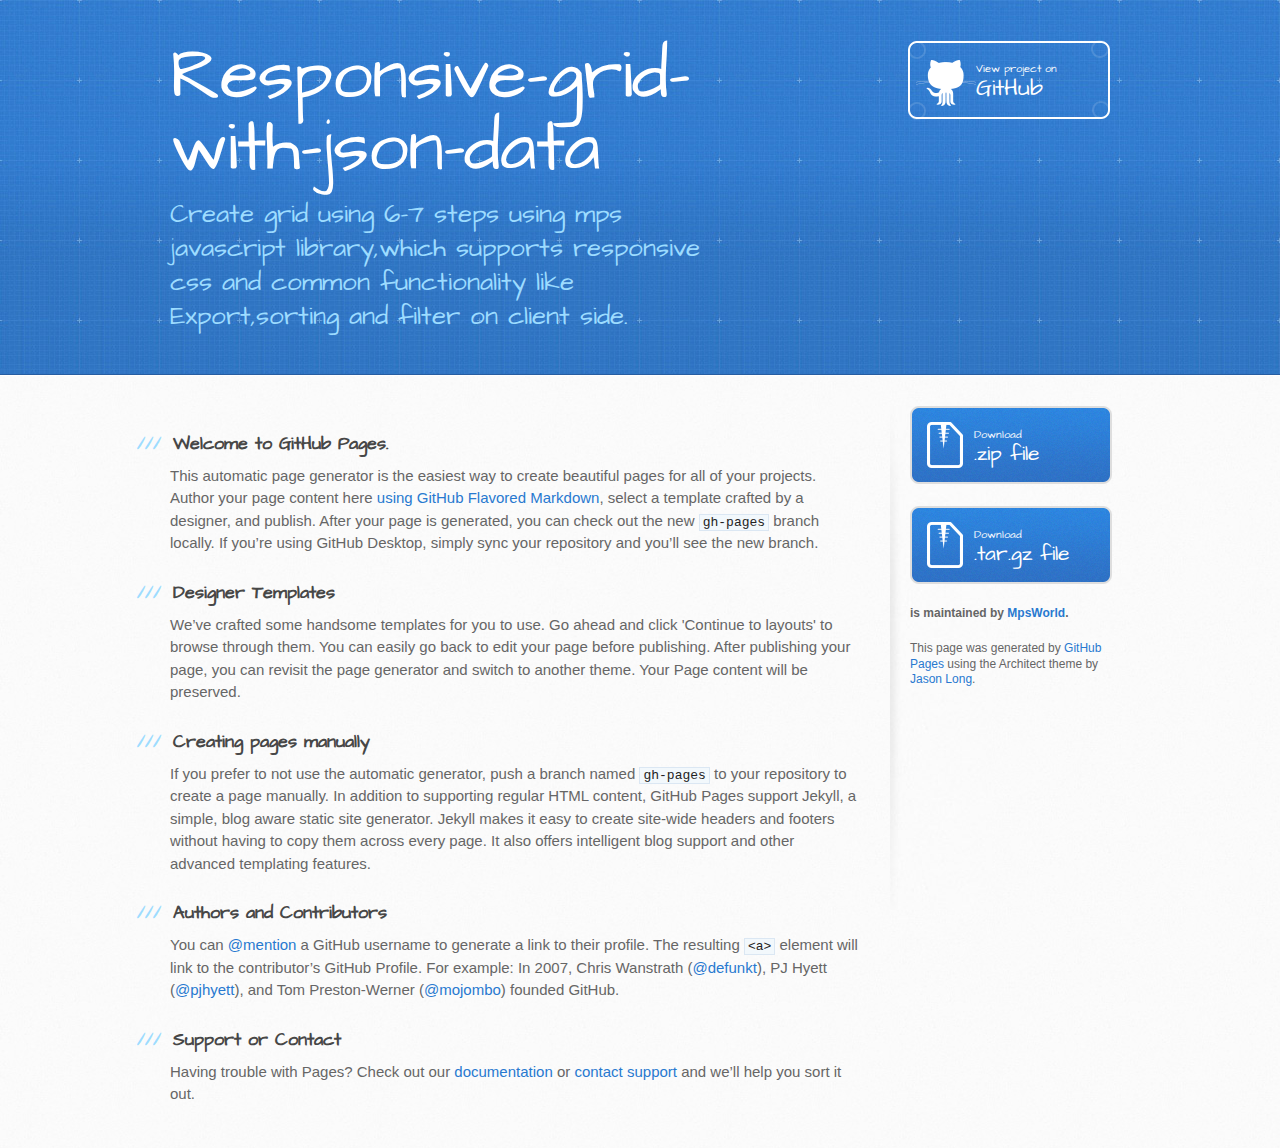
<file: index.html>
<!DOCTYPE html>
<html>
  <head>
    <meta charset='utf-8'>
    <meta http-equiv="X-UA-Compatible" content="chrome=1">
    <meta name="viewport" content="width=device-width, initial-scale=1, maximum-scale=1">
    <link href='https://fonts.googleapis.com/css?family=Architects+Daughter' rel='stylesheet' type='text/css'>
    <link rel="stylesheet" type="text/css" href="stylesheets/stylesheet.css" media="screen">
    <link rel="stylesheet" type="text/css" href="stylesheets/github-light.css" media="screen">
    <link rel="stylesheet" type="text/css" href="stylesheets/print.css" media="print">

    <!--[if lt IE 9]>
    <script src="//html5shiv.googlecode.com/svn/trunk/html5.js"></script>
    <![endif]-->

    <title>Responsive-grid-with-json-data by MpsWorld</title>
  </head>

  <body>
    <header>
      <div class="inner">
        <h1>Responsive-grid-with-json-data</h1>
        <h2>Create grid using 6-7 steps using mps javascript library,which supports responsive css and common functionality like Export,sorting and filter on client side.</h2>
        <a href="https://github.com/MpsWorld/Responsive-Grid-with-json-data" class="button"><small>View project on</small> GitHub</a>
      </div>
    </header>

    <div id="content-wrapper">
      <div class="inner clearfix">
        <section id="main-content">
          <h3>
<a id="welcome-to-github-pages" class="anchor" href="#welcome-to-github-pages" aria-hidden="true"><span class="octicon octicon-link"></span></a>Welcome to GitHub Pages.</h3>

<p>This automatic page generator is the easiest way to create beautiful pages for all of your projects. Author your page content here <a href="https://guides.github.com/features/mastering-markdown/">using GitHub Flavored Markdown</a>, select a template crafted by a designer, and publish. After your page is generated, you can check out the new <code>gh-pages</code> branch locally. If you’re using GitHub Desktop, simply sync your repository and you’ll see the new branch.</p>

<h3>
<a id="designer-templates" class="anchor" href="#designer-templates" aria-hidden="true"><span class="octicon octicon-link"></span></a>Designer Templates</h3>

<p>We’ve crafted some handsome templates for you to use. Go ahead and click 'Continue to layouts' to browse through them. You can easily go back to edit your page before publishing. After publishing your page, you can revisit the page generator and switch to another theme. Your Page content will be preserved.</p>

<h3>
<a id="creating-pages-manually" class="anchor" href="#creating-pages-manually" aria-hidden="true"><span class="octicon octicon-link"></span></a>Creating pages manually</h3>

<p>If you prefer to not use the automatic generator, push a branch named <code>gh-pages</code> to your repository to create a page manually. In addition to supporting regular HTML content, GitHub Pages support Jekyll, a simple, blog aware static site generator. Jekyll makes it easy to create site-wide headers and footers without having to copy them across every page. It also offers intelligent blog support and other advanced templating features.</p>

<h3>
<a id="authors-and-contributors" class="anchor" href="#authors-and-contributors" aria-hidden="true"><span class="octicon octicon-link"></span></a>Authors and Contributors</h3>

<p>You can <a href="https://github.com/blog/821" class="user-mention">@mention</a> a GitHub username to generate a link to their profile. The resulting <code>&lt;a&gt;</code> element will link to the contributor’s GitHub Profile. For example: In 2007, Chris Wanstrath (<a href="https://github.com/defunkt" class="user-mention">@defunkt</a>), PJ Hyett (<a href="https://github.com/pjhyett" class="user-mention">@pjhyett</a>), and Tom Preston-Werner (<a href="https://github.com/mojombo" class="user-mention">@mojombo</a>) founded GitHub.</p>

<h3>
<a id="support-or-contact" class="anchor" href="#support-or-contact" aria-hidden="true"><span class="octicon octicon-link"></span></a>Support or Contact</h3>

<p>Having trouble with Pages? Check out our <a href="https://help.github.com/pages">documentation</a> or <a href="https://github.com/contact">contact support</a> and we’ll help you sort it out.</p>
        </section>

        <aside id="sidebar">
          <a href="https://github.com/MpsWorld/Responsive-Grid-with-json-data/zipball/master" class="button">
            <small>Download</small>
            .zip file
          </a>
          <a href="https://github.com/MpsWorld/Responsive-Grid-with-json-data/tarball/master" class="button">
            <small>Download</small>
            .tar.gz file
          </a>

          <p class="repo-owner"><a href="https://github.com/MpsWorld/Responsive-Grid-with-json-data"></a> is maintained by <a href="https://github.com/MpsWorld">MpsWorld</a>.</p>

          <p>This page was generated by <a href="https://pages.github.com">GitHub Pages</a> using the Architect theme by <a href="https://twitter.com/jasonlong">Jason Long</a>.</p>
        </aside>
      </div>
    </div>

            <script type="text/javascript">
            var gaJsHost = (("https:" == document.location.protocol) ? "https://ssl." : "http://www.");
            document.write(unescape("%3Cscript src='" + gaJsHost + "google-analytics.com/ga.js' type='text/javascript'%3E%3C/script%3E"));
          </script>
          <script type="text/javascript">
            try {
              var pageTracker = _gat._getTracker("Mps-world UA-67281711-1");
            pageTracker._trackPageview();
            } catch(err) {}
          </script>

  </body>
</html>
</file>
<file: stylesheets/github-light.css>
/*
   Copyright 2014 GitHub Inc.

   Licensed under the Apache License, Version 2.0 (the "License");
   you may not use this file except in compliance with the License.
   You may obtain a copy of the License at

       http://www.apache.org/licenses/LICENSE-2.0

   Unless required by applicable law or agreed to in writing, software
   distributed under the License is distributed on an "AS IS" BASIS,
   WITHOUT WARRANTIES OR CONDITIONS OF ANY KIND, either express or implied.
   See the License for the specific language governing permissions and
   limitations under the License.

*/

.pl-c /* comment */ {
  color: #969896;
}

.pl-c1      /* constant, markup.raw, meta.diff.header, meta.module-reference, meta.property-name, support, support.constant, support.variable, variable.other.constant */,
.pl-s .pl-v /* string variable */ {
  color: #0086b3;
}

.pl-e  /* entity */,
.pl-en /* entity.name */ {
  color: #795da3;
}

.pl-s .pl-s1 /* string source */,
.pl-smi      /* storage.modifier.import, storage.modifier.package, storage.type.java, variable.other, variable.parameter.function */ {
  color: #333;
}

.pl-ent /* entity.name.tag */ {
  color: #63a35c;
}

.pl-k /* keyword, storage, storage.type */ {
  color: #a71d5d;
}

.pl-pds              /* punctuation.definition.string, string.regexp.character-class */,
.pl-s                /* string */,
.pl-s .pl-pse .pl-s1 /* string punctuation.section.embedded source */,
.pl-sr               /* string.regexp */,
.pl-sr .pl-cce       /* string.regexp constant.character.escape */,
.pl-sr .pl-sra       /* string.regexp string.regexp.arbitrary-repitition */,
.pl-sr .pl-sre       /* string.regexp source.ruby.embedded */ {
  color: #183691;
}

.pl-v /* variable */ {
  color: #ed6a43;
}

.pl-id /* invalid.deprecated */ {
  color: #b52a1d;
}

.pl-ii /* invalid.illegal */ {
  background-color: #b52a1d;
  color: #f8f8f8;
}

.pl-sr .pl-cce /* string.regexp constant.character.escape */ {
  color: #63a35c;
  font-weight: bold;
}

.pl-ml /* markup.list */ {
  color: #693a17;
}

.pl-mh        /* markup.heading */,
.pl-mh .pl-en /* markup.heading entity.name */,
.pl-ms        /* meta.separator */ {
  color: #1d3e81;
  font-weight: bold;
}

.pl-mq /* markup.quote */ {
  color: #008080;
}

.pl-mi /* markup.italic */ {
  color: #333;
  font-style: italic;
}

.pl-mb /* markup.bold */ {
  color: #333;
  font-weight: bold;
}

.pl-md /* markup.deleted, meta.diff.header.from-file */ {
  background-color: #ffecec;
  color: #bd2c00;
}

.pl-mi1 /* markup.inserted, meta.diff.header.to-file */ {
  background-color: #eaffea;
  color: #55a532;
}

.pl-mdr /* meta.diff.range */ {
  color: #795da3;
  font-weight: bold;
}

.pl-mo /* meta.output */ {
  color: #1d3e81;
}
</file>
<file: stylesheets/print.css>
html, body, div, span, applet, object, iframe,
h1, h2, h3, h4, h5, h6, p, blockquote, pre,
a, abbr, acronym, address, big, cite, code,
del, dfn, em, img, ins, kbd, q, s, samp,
small, strike, strong, sub, sup, tt, var,
b, u, i, center,
dl, dt, dd, ol, ul, li,
fieldset, form, label, legend,
table, caption, tbody, tfoot, thead, tr, th, td,
article, aside, canvas, details, embed,
figure, figcaption, footer, header, hgroup,
menu, nav, output, ruby, section, summary,
time, mark, audio, video {
  padding: 0;
  margin: 0;
  font: inherit;
  font-size: 100%;
  vertical-align: baseline;
  border: 0;
}
/* HTML5 display-role reset for older browsers */
article, aside, details, figcaption, figure,
footer, header, hgroup, menu, nav, section {
  display: block;
}
body {
  line-height: 1;
}
ol, ul {
  list-style: none;
}
blockquote, q {
  quotes: none;
}
blockquote:before, blockquote:after,
q:before, q:after {
  content: '';
  content: none;
}
table {
  border-spacing: 0;
  border-collapse: collapse;
}
body {
  font-family: 'Helvetica Neue', Helvetica, Arial, serif;
  font-size: 13px;
  line-height: 1.5;
  color: #000;
}

a {
  font-weight: bold;
  color: #d5000d;
}

header {
  padding-top: 35px;
  padding-bottom: 10px;
}

header h1 {
  font-size: 48px;
  font-weight: bold;
  line-height: 1.2;
  color: #303030;
  letter-spacing: -1px;
}

header h2 {
  font-size: 24px;
  font-weight: normal;
  line-height: 1.3;
  color: #aaa;
  letter-spacing: -1px;
}
#downloads {
  display: none;
}
#main_content {
  padding-top: 20px;
}

code, pre {
  margin-bottom: 30px;
  font-family: Monaco, "Bitstream Vera Sans Mono", "Lucida Console", Terminal;
  font-size: 12px;
  color: #222;
}

code {
  padding: 0 3px;
}

pre {
  padding: 20px;
  overflow: auto;
  border: solid 1px #ddd;
}
pre code {
  padding: 0;
}

ul, ol, dl {
  margin-bottom: 20px;
}


/* COMMON STYLES */

table {
  width: 100%;
  border: 1px solid #ebebeb;
}

th {
  font-weight: 500;
}

td {
  font-weight: 300;
  text-align: center;
  border: 1px solid #ebebeb;
}

form {
  padding: 20px;
  background: #f2f2f2;

}


/* GENERAL ELEMENT TYPE STYLES */

h1 {
  font-size: 2.8em;
}

h2 {
  margin-bottom: 8px;
  font-size: 22px;
  font-weight: bold;
  color: #303030;
}

h3 {
  margin-bottom: 8px;
  font-size: 18px;
  font-weight: bold;
  color: #d5000d;
}

h4 {
  font-size: 16px;
  font-weight: bold;
  color: #303030;
}

h5 {
  font-size: 1em;
  color: #303030;
}

h6 {
  font-size: .8em;
  color: #303030;
}

p {
  margin-bottom: 20px;
  font-weight: 300;
}

a {
  text-decoration: none;
}

p a {
  font-weight: 400;
}

blockquote {
  padding: 0 0 0 30px;
  margin-bottom: 20px;
  font-size: 1.6em;
  border-left: 10px solid #e9e9e9;
}

ul li {
  padding-left: 20px;
  list-style-position: inside;
  list-style: disc;
}

ol li {
  padding-left: 3px;
  list-style-position: inside;
  list-style: decimal;
}

dl dd {
  font-style: italic;
  font-weight: 100;
}

footer {
  padding-top: 20px;
  padding-bottom: 30px;
  margin-top: 40px;
  font-size: 13px;
  color: #aaa;
}

footer a {
  color: #666;
}

/* MISC */
.clearfix:after {
  display: block;
  height: 0;
  clear: both;
  visibility: hidden;
  content: '.';
}

.clearfix {display: inline-block;}
* html .clearfix {height: 1%;}
.clearfix {display: block;}
</file>
<file: stylesheets/stylesheet.css>
/*! normalize.css v3.0.2 | MIT License | git.io/normalize */

/**
 * 1. Set default font family to sans-serif.
 * 2. Prevent iOS text size adjust after orientation change, without disabling
 *    user zoom.
 */

html {
  font-family: sans-serif; /* 1 */
  -webkit-text-size-adjust: 100%; /* 2 */
  -ms-text-size-adjust: 100%; /* 2 */
}

/**
 * Remove default margin.
 */

body {
  margin: 0;
}

/* HTML5 display definitions
   ========================================================================== */

/**
 * Correct `block` display not defined for any HTML5 element in IE 8/9.
 * Correct `block` display not defined for `details` or `summary` in IE 10/11
 * and Firefox.
 * Correct `block` display not defined for `main` in IE 11.
 */

article,
aside,
details,
figcaption,
figure,
footer,
header,
hgroup,
main,
menu,
nav,
section,
summary {
  display: block;
}

/**
 * 1. Correct `inline-block` display not defined in IE 8/9.
 * 2. Normalize vertical alignment of `progress` in Chrome, Firefox, and Opera.
 */

audio,
canvas,
progress,
video {
  display: inline-block; /* 1 */
  vertical-align: baseline; /* 2 */
}

/**
 * Prevent modern browsers from displaying `audio` without controls.
 * Remove excess height in iOS 5 devices.
 */

audio:not([controls]) {
  display: none;
  height: 0;
}

/**
 * Address `[hidden]` styling not present in IE 8/9/10.
 * Hide the `template` element in IE 8/9/11, Safari, and Firefox < 22.
 */

[hidden],
template {
  display: none;
}

/* Links
   ========================================================================== */

/**
 * Remove the gray background color from active links in IE 10.
 */

a {
  background-color: transparent;
}

/**
 * Improve readability when focused and also mouse hovered in all browsers.
 */

a:active,
a:hover {
  outline: 0;
}

/* Text-level semantics
   ========================================================================== */

/**
 * Address styling not present in IE 8/9/10/11, Safari, and Chrome.
 */

abbr[title] {
  border-bottom: 1px dotted;
}

/**
 * Address style set to `bolder` in Firefox 4+, Safari, and Chrome.
 */

b,
strong {
  font-weight: bold;
}

/**
 * Address styling not present in Safari and Chrome.
 */

dfn {
  font-style: italic;
}

/**
 * Address variable `h1` font-size and margin within `section` and `article`
 * contexts in Firefox 4+, Safari, and Chrome.
 */

h1 {
  margin: 0.67em 0;
  font-size: 2em;
}

/**
 * Address styling not present in IE 8/9.
 */

mark {
  color: #000;
  background: #ff0;
}

/**
 * Address inconsistent and variable font size in all browsers.
 */

small {
  font-size: 80%;
}

/**
 * Prevent `sub` and `sup` affecting `line-height` in all browsers.
 */

sub,
sup {
  position: relative;
  font-size: 75%;
  line-height: 0;
  vertical-align: baseline;
}

sup {
  top: -0.5em;
}

sub {
  bottom: -0.25em;
}

/* Embedded content
   ========================================================================== */

/**
 * Remove border when inside `a` element in IE 8/9/10.
 */

img {
  border: 0;
}

/**
 * Correct overflow not hidden in IE 9/10/11.
 */

svg:not(:root) {
  overflow: hidden;
}

/* Grouping content
   ========================================================================== */

/**
 * Address margin not present in IE 8/9 and Safari.
 */

figure {
  margin: 1em 40px;
}

/**
 * Address differences between Firefox and other browsers.
 */

hr {
  height: 0;
  -moz-box-sizing: content-box;
  box-sizing: content-box;
}

/**
 * Contain overflow in all browsers.
 */

pre {
  overflow: auto;
}

/**
 * Address odd `em`-unit font size rendering in all browsers.
 */

code,
kbd,
pre,
samp {
  font-family: monospace, monospace;
  font-size: 1em;
}

/* Forms
   ========================================================================== */

/**
 * Known limitation: by default, Chrome and Safari on OS X allow very limited
 * styling of `select`, unless a `border` property is set.
 */

/**
 * 1. Correct color not being inherited.
 *    Known issue: affects color of disabled elements.
 * 2. Correct font properties not being inherited.
 * 3. Address margins set differently in Firefox 4+, Safari, and Chrome.
 */

button,
input,
optgroup,
select,
textarea {
  margin: 0; /* 3 */
  font: inherit; /* 2 */
  color: inherit; /* 1 */
}

/**
 * Address `overflow` set to `hidden` in IE 8/9/10/11.
 */

button {
  overflow: visible;
}

/**
 * Address inconsistent `text-transform` inheritance for `button` and `select`.
 * All other form control elements do not inherit `text-transform` values.
 * Correct `button` style inheritance in Firefox, IE 8/9/10/11, and Opera.
 * Correct `select` style inheritance in Firefox.
 */

button,
select {
  text-transform: none;
}

/**
 * 1. Avoid the WebKit bug in Android 4.0.* where (2) destroys native `audio`
 *    and `video` controls.
 * 2. Correct inability to style clickable `input` types in iOS.
 * 3. Improve usability and consistency of cursor style between image-type
 *    `input` and others.
 */

button,
html input[type="button"], /* 1 */
input[type="reset"],
input[type="submit"] {
  -webkit-appearance: button; /* 2 */
  cursor: pointer; /* 3 */
}

/**
 * Re-set default cursor for disabled elements.
 */

button[disabled],
html input[disabled] {
  cursor: default;
}

/**
 * Remove inner padding and border in Firefox 4+.
 */

button::-moz-focus-inner,
input::-moz-focus-inner {
  padding: 0;
  border: 0;
}

/**
 * Address Firefox 4+ setting `line-height` on `input` using `!important` in
 * the UA stylesheet.
 */

input {
  line-height: normal;
}

/**
 * It's recommended that you don't attempt to style these elements.
 * Firefox's implementation doesn't respect box-sizing, padding, or width.
 *
 * 1. Address box sizing set to `content-box` in IE 8/9/10.
 * 2. Remove excess padding in IE 8/9/10.
 */

input[type="checkbox"],
input[type="radio"] {
  box-sizing: border-box; /* 1 */
  padding: 0; /* 2 */
}

/**
 * Fix the cursor style for Chrome's increment/decrement buttons. For certain
 * `font-size` values of the `input`, it causes the cursor style of the
 * decrement button to change from `default` to `text`.
 */

input[type="number"]::-webkit-inner-spin-button,
input[type="number"]::-webkit-outer-spin-button {
  height: auto;
}

/**
 * 1. Address `appearance` set to `searchfield` in Safari and Chrome.
 * 2. Address `box-sizing` set to `border-box` in Safari and Chrome
 *    (include `-moz` to future-proof).
 */

input[type="search"] {
  -webkit-box-sizing: content-box; /* 2 */
  -moz-box-sizing: content-box;
  box-sizing: content-box;
  -webkit-appearance: textfield; /* 1 */
}

/**
 * Remove inner padding and search cancel button in Safari and Chrome on OS X.
 * Safari (but not Chrome) clips the cancel button when the search input has
 * padding (and `textfield` appearance).
 */

input[type="search"]::-webkit-search-cancel-button,
input[type="search"]::-webkit-search-decoration {
  -webkit-appearance: none;
}

/**
 * Define consistent border, margin, and padding.
 */

fieldset {
  padding: 0.35em 0.625em 0.75em;
  margin: 0 2px;
  border: 1px solid #c0c0c0;
}

/**
 * 1. Correct `color` not being inherited in IE 8/9/10/11.
 * 2. Remove padding so people aren't caught out if they zero out fieldsets.
 */

legend {
  padding: 0; /* 2 */
  border: 0; /* 1 */
}

/**
 * Remove default vertical scrollbar in IE 8/9/10/11.
 */

textarea {
  overflow: auto;
}

/**
 * Don't inherit the `font-weight` (applied by a rule above).
 * NOTE: the default cannot safely be changed in Chrome and Safari on OS X.
 */

optgroup {
  font-weight: bold;
}

/* Tables
   ========================================================================== */

/**
 * Remove most spacing between table cells.
 */

table {
  border-spacing: 0;
  border-collapse: collapse;
}

td,
th {
  padding: 0;
}

/* LAYOUT STYLES */
body {
  font-family: 'Helvetica Neue', Helvetica, Arial, serif;
  font-size: 15px;
  font-weight: 400;
  line-height: 1.5;
  color: #666;
  background: #fafafa url(../images/body-bg.jpg) 0 0 repeat;
}

p {
  margin-top: 0;
}

a {
  color: #2879d0;
}
a:hover {
  color: #2268b2;
}

header {
  padding-top: 40px;
  padding-bottom: 40px;
  font-family: 'Architects Daughter', 'Helvetica Neue', Helvetica, Arial, serif;
  background: #2e7bcf url(../images/header-bg.jpg) 0 0 repeat-x;
  border-bottom: solid 1px #275da1;
}

header h1 {
  width: 540px;
  margin-top: 0;
  margin-bottom: 0.2em;
  font-size: 72px;
  font-weight: normal;
  line-height: 1;
  color: #fff;
  letter-spacing: -1px;
}

header h2 {
  width: 540px;
  margin-top: 0;
  margin-bottom: 0;
  font-size: 26px;
  font-weight: normal;
  line-height: 1.3;
  color: #9ddcff;
  letter-spacing: 0;
}

.inner {
  position: relative;
  width: 940px;
  margin: 0 auto;
}

#content-wrapper {
  padding-top: 30px;
  border-top: solid 1px #fff;
}

#main-content {
  float: left;
  width: 690px;
}

#main-content img {
  max-width: 100%;
}

aside#sidebar {
  float: right;
  width: 200px;
  min-height: 504px;
  padding-left: 20px;
  font-size: 12px;
  line-height: 1.3;
  background: transparent url(../images/sidebar-bg.jpg) 0 0 no-repeat;
}

aside#sidebar p.repo-owner,
aside#sidebar p.repo-owner a {
  font-weight: bold;
}

#downloads {
  margin-bottom: 40px;
}

a.button {
  width: 134px;
  height: 58px;
  padding-top: 22px;
  padding-left: 68px;
  font-family: 'Architects Daughter', 'Helvetica Neue', Helvetica, Arial, serif;
  font-size: 23px;
  line-height: 1.2;
  color: #fff;
}
a.button small {
  display: block;
  font-size: 11px;
}
header a.button {
  position: absolute;
  top: 0;
  right: 0;
  background: transparent url(../images/github-button.png) 0 0 no-repeat;
}
aside a.button {
  display: block;
  width: 138px;
  padding-left: 64px;
  margin-bottom: 20px;
  font-size: 21px;
  background: transparent url(../images/download-button.png) 0 0 no-repeat;
}

code, pre {
  margin-bottom: 30px;
  font-family: Monaco, "Bitstream Vera Sans Mono", "Lucida Console", Terminal, monospace;
  font-size: 13px;
  color: #222;
}

code {
  padding: 0 3px;
  background-color: #f2f8fc;
  border: solid 1px #dbe7f3;
}

pre {
  padding: 20px;
  overflow: auto;
  text-shadow: none;
  background: #fff;
  border: solid 1px #f2f2f2;
}
pre code {
  padding: 0;
  color: #2879d0;
  background-color: #fff;
  border: none;
}

ul, ol, dl {
  margin-bottom: 20px;
}


/* COMMON STYLES */

hr {
  height: 0;
  margin-top: 1em;
  margin-bottom: 1em;
  border: 0;
  border-top: solid 1px #ddd;
}

table {
  width: 100%;
  border: 1px solid #ebebeb;
}

th {
  font-weight: 500;
}

td {
  font-weight: 300;
  text-align: center;
  border: 1px solid #ebebeb;
}

form {
  padding: 20px;
  background: #f2f2f2;

}


/* GENERAL ELEMENT TYPE STYLES */

#main-content h1 {
  margin-top: 0;
  margin-bottom: 0;
  font-family: 'Architects Daughter', 'Helvetica Neue', Helvetica, Arial, serif;
  font-size: 2.8em;
  font-weight: normal;
  color: #474747;
  text-indent: 6px;
  letter-spacing: -1px;
}

#main-content h1:before {
  padding-right: 0.3em;
  margin-left: -0.9em;
  color: #9ddcff;
  content: "/";
}

#main-content h2 {
  margin-bottom: 8px;
  font-family: 'Architects Daughter', 'Helvetica Neue', Helvetica, Arial, serif;
  font-size: 22px;
  font-weight: bold;
  color: #474747;
  text-indent: 4px;
}
#main-content h2:before {
  padding-right: 0.3em;
  margin-left: -1.5em;
  content: "//";
  color: #9ddcff;
}

#main-content h3 {
  margin-top: 24px;
  margin-bottom: 8px;
  font-family: 'Architects Daughter', 'Helvetica Neue', Helvetica, Arial, serif;
  font-size: 18px;
  font-weight: bold;
  color: #474747;
  text-indent: 3px;
}

#main-content h3:before {
  padding-right: 0.3em;
  margin-left: -2em;
  content: "///";
  color: #9ddcff;
}

#main-content h4 {
  margin-bottom: 8px;
  font-family: 'Architects Daughter', 'Helvetica Neue', Helvetica, Arial, serif;
  font-size: 15px;
  font-weight: bold;
  color: #474747;
  text-indent: 3px;
}

h4:before {
  padding-right: 0.3em;
  margin-left: -2.8em;
  content: "////";
  color: #9ddcff;
}

#main-content h5 {
  margin-bottom: 8px;
  font-family: 'Architects Daughter', 'Helvetica Neue', Helvetica, Arial, serif;
  font-size: 14px;
  color: #474747;
  text-indent: 3px;
}
h5:before {
  padding-right: 0.3em;
  margin-left: -3.2em;
  content: "/////";
  color: #9ddcff;
}

#main-content h6 {
  margin-bottom: 8px;
  font-family: 'Architects Daughter', 'Helvetica Neue', Helvetica, Arial, serif;
  font-size: .8em;
  color: #474747;
  text-indent: 3px;
}
h6:before {
  padding-right: 0.3em;
  margin-left: -3.7em;
  content: "//////";
  color: #9ddcff;
}

p {
  margin-bottom: 20px;
}

a {
  text-decoration: none;
}

p a {
  font-weight: 400;
}

blockquote {
  padding: 0 0 0 30px;
  margin-bottom: 20px;
  font-size: 1.6em;
  border-left: 10px solid #e9e9e9;
}

ul {
  list-style-position: inside;
  list-style: disc;
  padding-left: 20px;
}

ol {
  list-style-position: inside;
  list-style: decimal;
  padding-left: 3px;
}

dl dd {
  font-style: italic;
  font-weight: 100;
}

footer {
  padding-top: 20px;
  padding-bottom: 30px;
  margin-top: 40px;
  font-size: 13px;
  color: #aaa;
  background: transparent url('../images/hr.png') 0 0 no-repeat;
}

footer a {
  color: #666;
}
footer a:hover {
  color: #444;
}

/* MISC */
.clearfix:after {
  display: block;
  height: 0;
  clear: both;
  visibility: hidden;
  content: '.';
}

.clearfix {display: inline-block;}
* html .clearfix {height: 1%;}
.clearfix {display: block;}

/* #Media Queries
================================================== */

/* Smaller than standard 960 (devices and browsers) */
@media only screen and (max-width: 959px) { }

/* Tablet Portrait size to standard 960 (devices and browsers) */
@media only screen and (min-width: 768px) and (max-width: 959px) {
  .inner {
    width: 740px;
  }
  header h1, header h2 {
    width: 340px;
  }
  header h1 {
    font-size: 60px;
  }
  header h2 {
    font-size: 30px;
  }
  #main-content {
    width: 490px;
  }
  #main-content h1:before,
  #main-content h2:before,
  #main-content h3:before,
  #main-content h4:before,
  #main-content h5:before,
  #main-content h6:before {
    padding-right: 0;
    margin-left: 0;
    content: none;
  }
}

/* All Mobile Sizes (devices and browser) */
@media only screen and (max-width: 767px) {
  .inner {
    width: 93%;
  }
  header {
    padding: 20px 0;
  }
  header .inner {
    position: relative;
  }
  header h1, header h2 {
    width: 100%;
  }
  header h1 {
    font-size: 48px;
  }
  header h2 {
    font-size: 24px;
  }
  header a.button {
    position: relative;
    display: inline-block;
    width: auto;
    height: auto;
    padding: 5px 10px;
    margin-top: 15px;
    font-size: 13px;
    line-height: 1;
    color: #2879d0;
    text-align: center;
    background-color: #9ddcff;
    background-image: none;
    border-radius: 5px;
    -moz-border-radius: 5px;
    -webkit-border-radius: 5px;
  }
  header a.button small {
    display: inline;
    font-size: 13px;
  }
  #main-content,
  aside#sidebar {
    float: none;
    width: 100% ! important;
  }
  aside#sidebar {
    min-height: 0;
    padding: 20px 0;
    margin-top: 20px;
    background-image: none;
    border-top: solid 1px #ddd;
  }
  aside#sidebar a.button {
    display: none;
  }
  #main-content h1:before,
  #main-content h2:before,
  #main-content h3:before,
  #main-content h4:before,
  #main-content h5:before,
  #main-content h6:before {
    padding-right: 0;
    margin-left: 0;
    content: none;
  }
}

/* Mobile Landscape Size to Tablet Portrait (devices and browsers) */
@media only screen and (min-width: 480px) and (max-width: 767px) { }

/* Mobile Portrait Size to Mobile Landscape Size (devices and browsers) */
@media only screen and (max-width: 479px) { }
</file>
